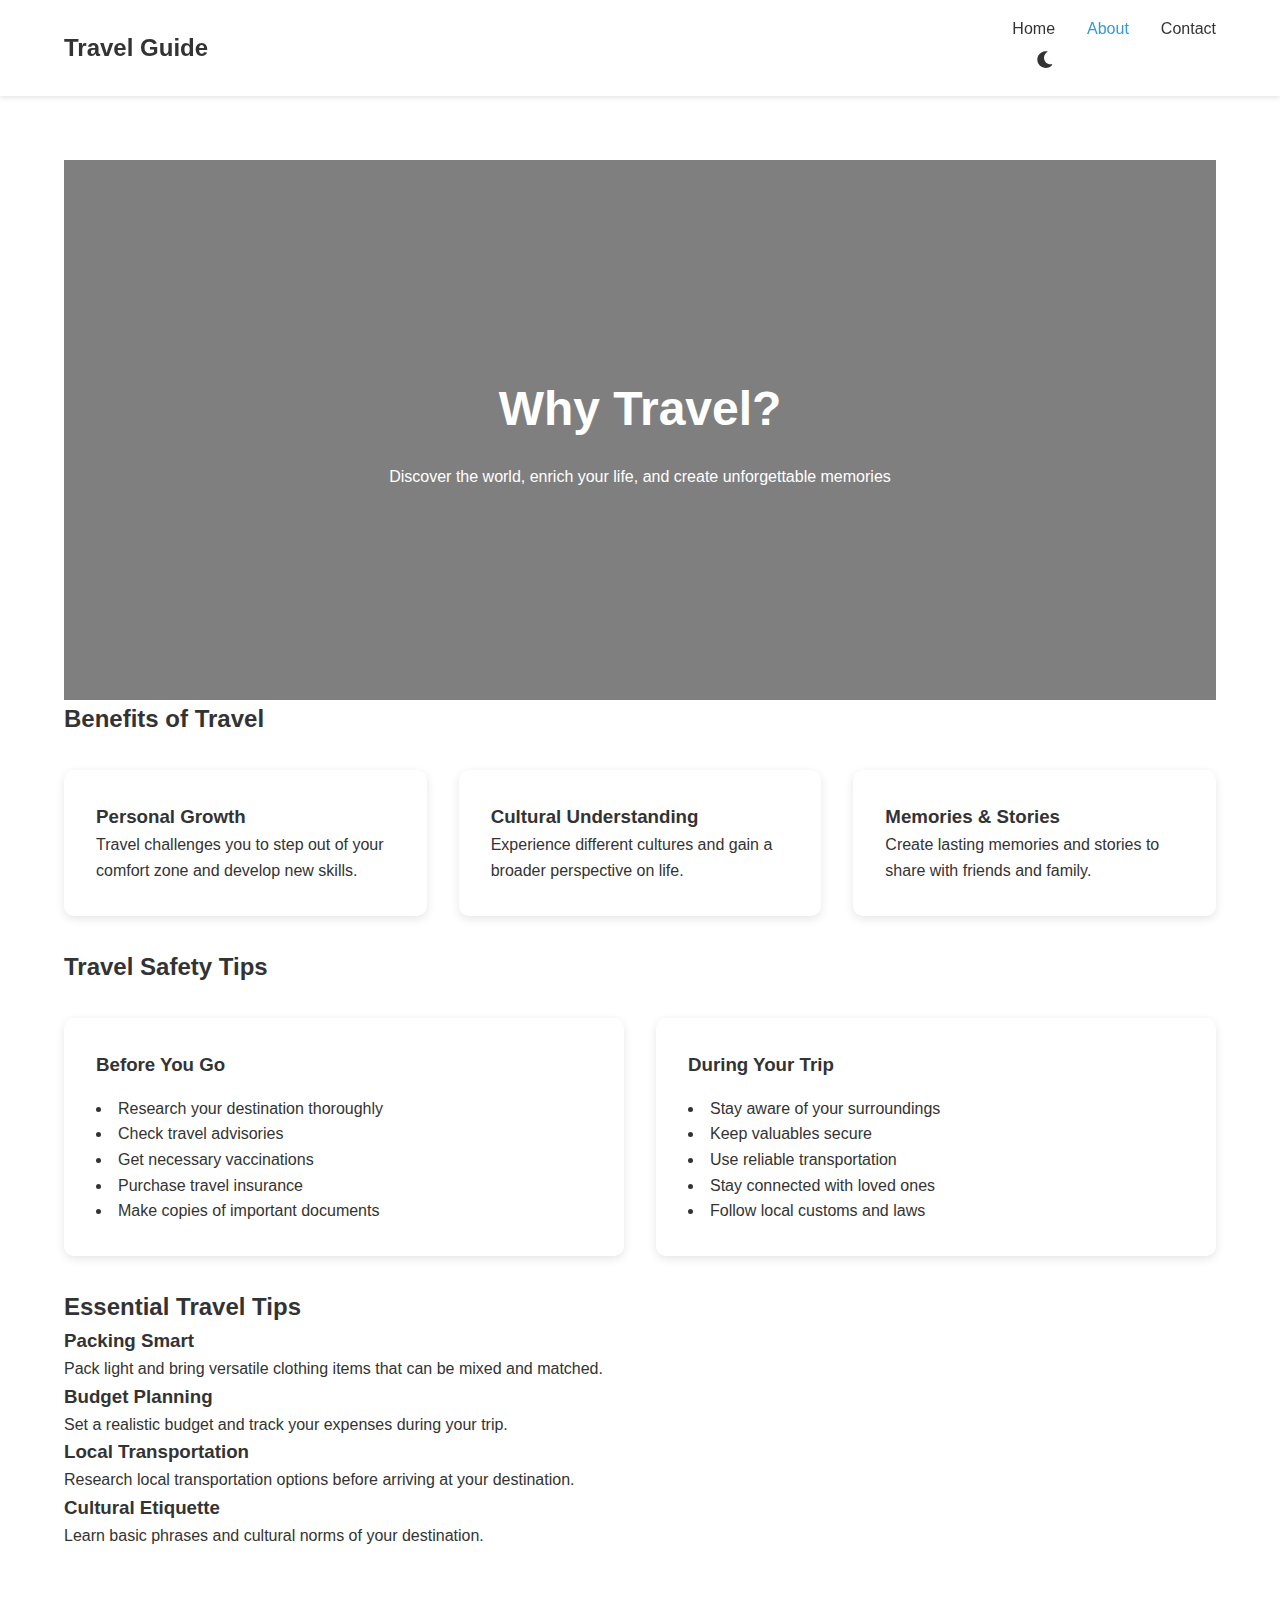
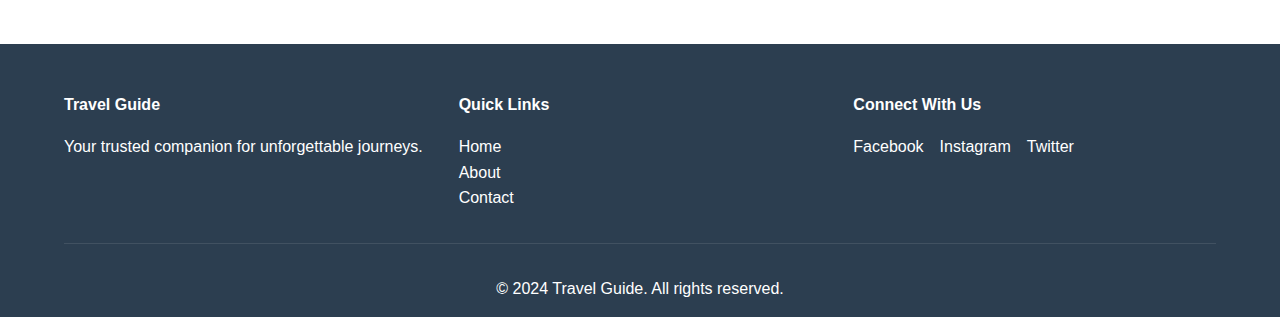
<file: about.html>
<!DOCTYPE html>
<html lang="en">
<head>
    <meta charset="UTF-8">
    <meta name="viewport" content="width=device-width, initial-scale=1.0">
    <title>About - Travel Destination Guide</title>
    <link rel="stylesheet" href="styles.css">
    <link rel="stylesheet" href="https://cdnjs.cloudflare.com/ajax/libs/font-awesome/6.0.0/css/all.min.css">
</head>
<body>
    <nav class="navbar">
        <div class="logo">Travel Guide</div>
        <div class="nav-container">
            <ul class="nav-links">
                <li><a href="index.html">Home</a></li>
                <li><a href="about.html" class="active">About</a></li>
                <li><a href="contact.html">Contact</a></li>
            </ul>
            <button class="theme-toggle" id="themeToggle">
                <i class="fas fa-moon"></i>
            </button>
        </div>
        <div class="hamburger" id="hamburger">
            <span></span>
            <span></span>
            <span></span>
        </div>
    </nav>

    <main class="about-page">
        <section class="about-hero">
            <h1>Why Travel?</h1>
            <p>Discover the world, enrich your life, and create unforgettable memories</p>
        </section>

        <section class="benefits">
            <h2>Benefits of Travel</h2>
            <div class="benefits-grid">
                <div class="benefit-card">
                    <h3>Personal Growth</h3>
                    <p>Travel challenges you to step out of your comfort zone and develop new skills.</p>
                </div>
                <div class="benefit-card">
                    <h3>Cultural Understanding</h3>
                    <p>Experience different cultures and gain a broader perspective on life.</p>
                </div>
                <div class="benefit-card">
                    <h3>Memories & Stories</h3>
                    <p>Create lasting memories and stories to share with friends and family.</p>
                </div>
            </div>
        </section>

        <section class="safety-tips">
            <h2>Travel Safety Tips</h2>
            <div class="tips-container">
                <div class="tip">
                    <h3>Before You Go</h3>
                    <ul>
                        <li>Research your destination thoroughly</li>
                        <li>Check travel advisories</li>
                        <li>Get necessary vaccinations</li>
                        <li>Purchase travel insurance</li>
                        <li>Make copies of important documents</li>
                    </ul>
                </div>
                <div class="tip">
                    <h3>During Your Trip</h3>
                    <ul>
                        <li>Stay aware of your surroundings</li>
                        <li>Keep valuables secure</li>
                        <li>Use reliable transportation</li>
                        <li>Stay connected with loved ones</li>
                        <li>Follow local customs and laws</li>
                    </ul>
                </div>
            </div>
        </section>

        <section class="travel-tips">
            <h2>Essential Travel Tips</h2>
            <div class="tips-grid">
                <div class="travel-tip-card">
                    <h3>Packing Smart</h3>
                    <p>Pack light and bring versatile clothing items that can be mixed and matched.</p>
                </div>
                <div class="travel-tip-card">
                    <h3>Budget Planning</h3>
                    <p>Set a realistic budget and track your expenses during your trip.</p>
                </div>
                <div class="travel-tip-card">
                    <h3>Local Transportation</h3>
                    <p>Research local transportation options before arriving at your destination.</p>
                </div>
                <div class="travel-tip-card">
                    <h3>Cultural Etiquette</h3>
                    <p>Learn basic phrases and cultural norms of your destination.</p>
                </div>
            </div>
        </section>
    </main>

    <footer>
        <div class="footer-content">
            <div class="footer-section">
                <h4>Travel Guide</h4>
                <p>Your trusted companion for unforgettable journeys.</p>
            </div>
            <div class="footer-section">
                <h4>Quick Links</h4>
                <ul>
                    <li><a href="index.html">Home</a></li>
                    <li><a href="about.html">About</a></li>
                    <li><a href="contact.html">Contact</a></li>
                </ul>
            </div>
            <div class="footer-section">
                <h4>Connect With Us</h4>
                <div class="social-links">
                    <a href="#">Facebook</a>
                    <a href="#">Instagram</a>
                    <a href="#">Twitter</a>
                </div>
            </div>
        </div>
        <div class="footer-bottom">
            <p>&copy; 2024 Travel Guide. All rights reserved.</p>
        </div>
    </footer>

    <script>
        // Theme toggle functionality
        const themeToggle = document.getElementById('themeToggle');
        const themeIcon = themeToggle.querySelector('i');
        
        // Check for saved theme preference
        const savedTheme = localStorage.getItem('theme');
        if (savedTheme === 'dark') {
            document.body.setAttribute('data-theme', 'dark');
            themeIcon.classList.replace('fa-moon', 'fa-sun');
        }

        themeToggle.addEventListener('click', () => {
            const currentTheme = document.body.getAttribute('data-theme');
            if (currentTheme === 'dark') {
                document.body.removeAttribute('data-theme');
                themeIcon.classList.replace('fa-sun', 'fa-moon');
                localStorage.setItem('theme', 'light');
            } else {
                document.body.setAttribute('data-theme', 'dark');
                themeIcon.classList.replace('fa-moon', 'fa-sun');
                localStorage.setItem('theme', 'dark');
            }
        });

        // Hamburger menu functionality
        const hamburger = document.getElementById('hamburger');
        const navLinks = document.querySelector('.nav-links');

        hamburger.addEventListener('click', () => {
            hamburger.classList.toggle('active');
            navLinks.classList.toggle('active');
        });

        // Close menu when clicking outside
        document.addEventListener('click', (e) => {
            if (!hamburger.contains(e.target) && !navLinks.contains(e.target)) {
                hamburger.classList.remove('active');
                navLinks.classList.remove('active');
            }
        });
    </script>
</body>
</html>
</file>
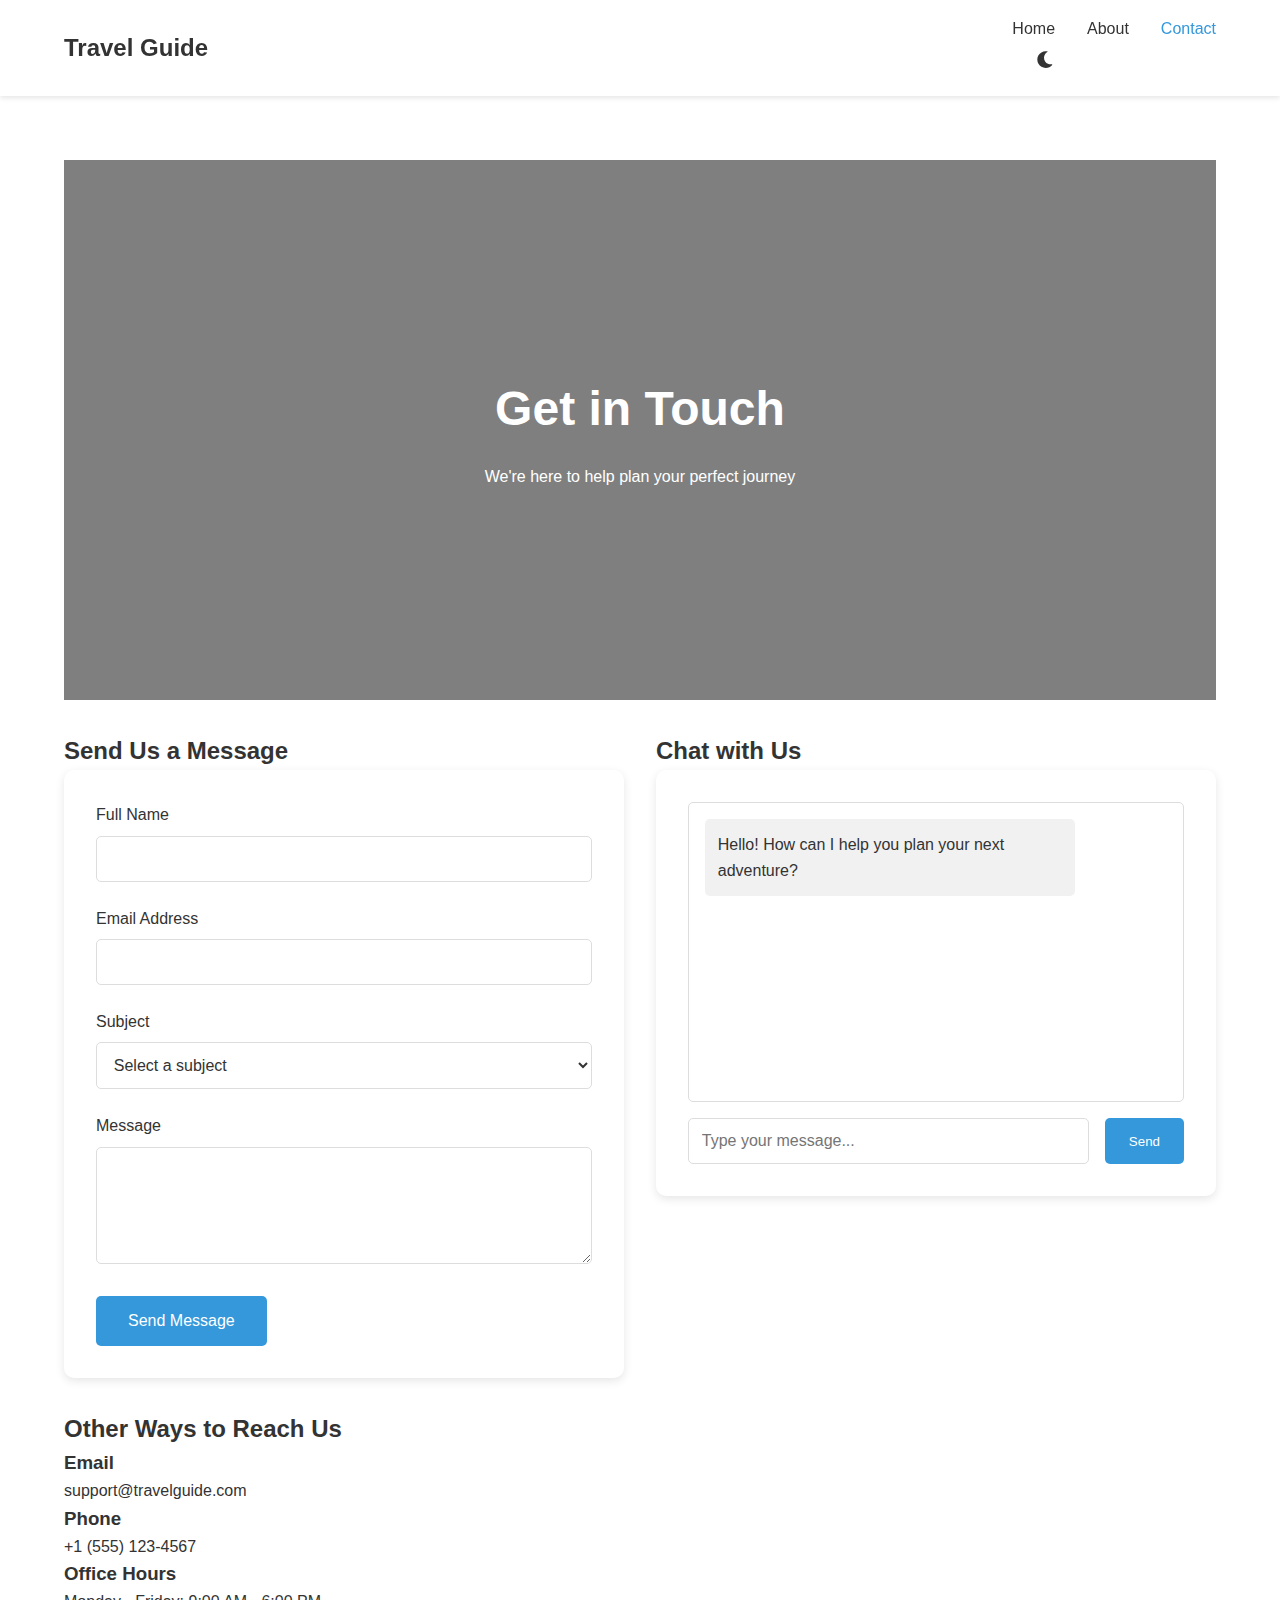
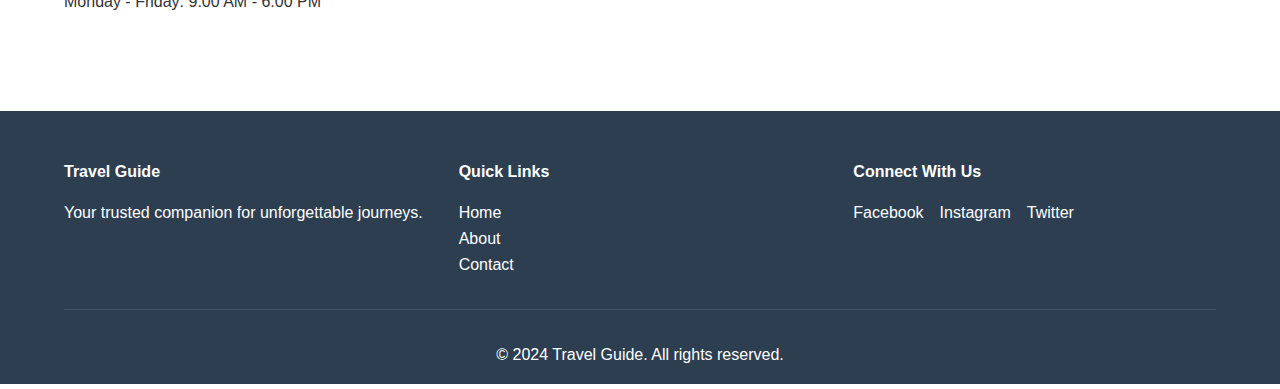
<file: contact.html>
<!DOCTYPE html>
<html lang="en">
<head>
    <meta charset="UTF-8">
    <meta name="viewport" content="width=device-width, initial-scale=1.0">
    <title>Contact - Travel Destination Guide</title>
    <link rel="stylesheet" href="styles.css">
    <link rel="stylesheet" href="https://cdnjs.cloudflare.com/ajax/libs/font-awesome/6.0.0/css/all.min.css">
</head>
<body>
    <nav class="navbar">
        <div class="logo">Travel Guide</div>
        <div class="nav-container">
            <ul class="nav-links">
                <li><a href="index.html">Home</a></li>
                <li><a href="about.html">About</a></li>
                <li><a href="contact.html" class="active">Contact</a></li>
            </ul>
            <button class="theme-toggle" id="themeToggle">
                <i class="fas fa-moon"></i>
            </button>
        </div>
        <div class="hamburger" id="hamburger">
            <span></span>
            <span></span>
            <span></span>
        </div>
    </nav>

    <main class="contact-page">
        <section class="contact-hero">
            <h1>Get in Touch</h1>
            <p>We're here to help plan your perfect journey</p>
        </section>

        <div class="contact-container">
            <section class="contact-form-section">
                <h2>Send Us a Message</h2>
                <form class="contact-form" id="inquiryForm">
                    <div class="form-group">
                        <label for="name">Full Name</label>
                        <input type="text" id="name" name="name" required>
                    </div>
                    <div class="form-group">
                        <label for="email">Email Address</label>
                        <input type="email" id="email" name="email" required>
                    </div>
                    <div class="form-group">
                        <label for="subject">Subject</label>
                        <select id="subject" name="subject" required>
                            <option value="">Select a subject</option>
                            <option value="general">General Inquiry</option>
                            <option value="booking">Booking Assistance</option>
                            <option value="support">Technical Support</option>
                            <option value="feedback">Feedback</option>
                        </select>
                    </div>
                    <div class="form-group">
                        <label for="message">Message</label>
                        <textarea id="message" name="message" rows="5" required></textarea>
                    </div>
                    <button type="submit" class="submit-btn">Send Message</button>
                </form>
            </section>

            <section class="chatbot-section">
                <h2>Chat with Us</h2>
                <div class="chatbot-container">
                    <div class="chatbot-messages" id="chatbotMessages">
                        <div class="message bot">
                            Hello! How can I help you plan your next adventure?
                        </div>
                    </div>
                    <div class="chatbot-input">
                        <input type="text" id="userMessage" placeholder="Type your message...">
                        <button id="sendMessage">Send</button>
                    </div>
                </div>
            </section>
        </div>

        <section class="contact-info">
            <h2>Other Ways to Reach Us</h2>
            <div class="info-grid">
                <div class="info-card">
                    <h3>Email</h3>
                    <p>support@travelguide.com</p>
                </div>
                <div class="info-card">
                    <h3>Phone</h3>
                    <p>+1 (555) 123-4567</p>
                </div>
                <div class="info-card">
                    <h3>Office Hours</h3>
                    <p>Monday - Friday: 9:00 AM - 6:00 PM</p>
                </div>
            </div>
        </section>
    </main>

    <footer>
        <div class="footer-content">
            <div class="footer-section">
                <h4>Travel Guide</h4>
                <p>Your trusted companion for unforgettable journeys.</p>
            </div>
            <div class="footer-section">
                <h4>Quick Links</h4>
                <ul>
                    <li><a href="index.html">Home</a></li>
                    <li><a href="about.html">About</a></li>
                    <li><a href="contact.html">Contact</a></li>
                </ul>
            </div>
            <div class="footer-section">
                <h4>Connect With Us</h4>
                <div class="social-links">
                    <a href="#">Facebook</a>
                    <a href="#">Instagram</a>
                    <a href="#">Twitter</a>
                </div>
            </div>
        </div>
        <div class="footer-bottom">
            <p>&copy; 2024 Travel Guide. All rights reserved.</p>
        </div>
    </footer>

    <script>
        // Theme toggle functionality
        const themeToggle = document.getElementById('themeToggle');
        const themeIcon = themeToggle.querySelector('i');
        
        // Check for saved theme preference
        const savedTheme = localStorage.getItem('theme');
        if (savedTheme === 'dark') {
            document.body.setAttribute('data-theme', 'dark');
            themeIcon.classList.replace('fa-moon', 'fa-sun');
        }

        themeToggle.addEventListener('click', () => {
            const currentTheme = document.body.getAttribute('data-theme');
            if (currentTheme === 'dark') {
                document.body.removeAttribute('data-theme');
                themeIcon.classList.replace('fa-sun', 'fa-moon');
                localStorage.setItem('theme', 'light');
            } else {
                document.body.setAttribute('data-theme', 'dark');
                themeIcon.classList.replace('fa-moon', 'fa-sun');
                localStorage.setItem('theme', 'dark');
            }
        });

        // Hamburger menu functionality
        const hamburger = document.getElementById('hamburger');
        const navLinks = document.querySelector('.nav-links');

        hamburger.addEventListener('click', () => {
            hamburger.classList.toggle('active');
            navLinks.classList.toggle('active');
        });

        // Close menu when clicking outside
        document.addEventListener('click', (e) => {
            if (!hamburger.contains(e.target) && !navLinks.contains(e.target)) {
                hamburger.classList.remove('active');
                navLinks.classList.remove('active');
            }
        });

        // Existing chatbot functionality
        document.getElementById('sendMessage').addEventListener('click', function() {
            const userInput = document.getElementById('userMessage');
            const message = userInput.value.trim();
            
            if (message) {
                addMessage(message, 'user');
                userInput.value = '';
                
                setTimeout(() => {
                    const responses = [
                        "I'd be happy to help you plan your trip!",
                        "That's a great question. Let me check that for you.",
                        "I can provide more information about that destination.",
                        "Would you like to know more about our travel packages?"
                    ];
                    const randomResponse = responses[Math.floor(Math.random() * responses.length)];
                    addMessage(randomResponse, 'bot');
                }, 1000);
            }
        });

        function addMessage(text, sender) {
            const messagesContainer = document.getElementById('chatbotMessages');
            const messageDiv = document.createElement('div');
            messageDiv.className = `message ${sender}`;
            messageDiv.textContent = text;
            messagesContainer.appendChild(messageDiv);
            messagesContainer.scrollTop = messagesContainer.scrollHeight;
        }

        // Form submission handling
        document.getElementById('inquiryForm').addEventListener('submit', function(e) {
            e.preventDefault();
            alert('Thank you for your message! We will get back to you soon.');
            this.reset();
        });
    </script>
</body>
</html>
</file>
<file: styles.css>
/* Reset and base styles */
* {
    margin: 0;
    padding: 0;
    box-sizing: border-box;
}

:root {
    --bg-color: #fff;
    --text-color: #333;
    --card-bg: #fff;
    --shadow-color: rgba(0,0,0,0.1);
    --primary-color: #3498db;
    --primary-hover: #2980b9;
    --nav-bg: #fff;
    --footer-bg: #2c3e50;
    --footer-text: #fff;
    --input-bg: #fff;
    --input-border: #ddd;
    --message-bot-bg: #f1f1f1;
    --message-user-bg: #3498db;
    --message-user-text: #fff;
    --message-bot-text: #333;
}

[data-theme="dark"] {
    --bg-color: #1a1a1a;
    --text-color: #fff;
    --card-bg: #2d2d2d;
    --shadow-color: rgba(0,0,0,0.3);
    --primary-color: #4a9eff;
    --primary-hover: #2980b9;
    --nav-bg: #2d2d2d;
    --footer-bg: #1a1a1a;
    --footer-text: #fff;
    --input-bg: #3d3d3d;
    --input-border: #4d4d4d;
    --message-bot-bg: #3d3d3d;
    --message-user-bg: #4a9eff;
    --message-user-text: #fff;
    --message-bot-text: #fff;
}

body {
    font-family: 'Segoe UI', Tahoma, Geneva, Verdana, sans-serif;
    line-height: 1.6;
    color: var(--text-color);
    background-color: var(--bg-color);
    transition: background-color 0.3s ease, color 0.3s ease;
}

/* Navigation */
.navbar {
    background-color: var(--nav-bg);
    box-shadow: 0 2px 5px var(--shadow-color);
    padding: 1rem 5%;
    position: fixed;
    width: 100%;
    top: 0;
    z-index: 1000;
    display: flex;
    justify-content: space-between;
    align-items: center;
    transition: background-color 0.3s ease;
}

.logo {
    font-size: 1.5rem;
    font-weight: bold;
    color: var(--text-color);
}

.nav-links {
    display: flex;
    list-style: none;
    gap: 2rem;
}

.nav-links a {
    text-decoration: none;
    color: var(--text-color);
    font-weight: 500;
    transition: color 0.3s ease;
}

.nav-links a:hover,
.nav-links a.active {
    color: var(--primary-color);
}

/* Theme toggle button */
.theme-toggle {
    background: none;
    border: none;
    color: var(--text-color);
    cursor: pointer;
    font-size: 1.2rem;
    padding: 0.5rem;
    margin-left: 1rem;
    transition: color 0.3s ease;
}

.theme-toggle:hover {
    color: var(--primary-color);
}

/* Hamburger menu */
.hamburger {
    display: none;
    cursor: pointer;
    padding: 0.5rem;
}

.hamburger span {
    display: block;
    width: 25px;
    height: 3px;
    background-color: var(--text-color);
    margin: 5px 0;
    transition: all 0.3s ease;
}

/* Hero sections */
.hero,
.about-hero,
.contact-hero {
    background: linear-gradient(rgba(0,0,0,0.5), rgba(0,0,0,0.5)), url('https://source.unsplash.com/1600x900/?travel') center/cover;
    height: 60vh;
    display: flex;
    flex-direction: column;
    justify-content: center;
    align-items: center;
    text-align: center;
    color: white;
    padding: 0 1rem;
    margin-top: 4rem;
}

.hero h1,
.about-hero h1,
.contact-hero h1 {
    font-size: 3rem;
    margin-bottom: 1rem;
}

/* Main content */
main {
    padding: 2rem 5%;
    margin-top: 4rem;
}

/* Destination cards */
.destination-grid {
    display: grid;
    grid-template-columns: repeat(auto-fit, minmax(300px, 1fr));
    gap: 2rem;
    margin: 2rem 0;
}

.destination-card {
    background: var(--card-bg);
    border-radius: 10px;
    overflow: hidden;
    box-shadow: 0 3px 10px var(--shadow-color);
    transition: transform 0.3s ease;
}

.destination-card:hover {
    transform: translateY(-5px);
}

.destination-card img {
    width: 100%;
    height: 200px;
    object-fit: cover;
}

.destination-card h3 {
    padding: 1rem;
    color: var(--text-color);
}

.destination-card p {
    padding: 0 1rem 1rem;
    color: var(--text-color);
}

/* Map section */
.map-section {
    margin: 4rem 0;
}

#map {
    height: 400px;
    border-radius: 10px;
    box-shadow: 0 3px 10px var(--shadow-color);
}

/* Cultural facts section */
.facts-grid {
    display: grid;
    grid-template-columns: repeat(auto-fit, minmax(250px, 1fr));
    gap: 2rem;
    margin: 2rem 0;
}

.fact-card {
    background: var(--card-bg);
    padding: 2rem;
    border-radius: 10px;
    box-shadow: 0 3px 10px var(--shadow-color);
}

/* About page styles */
.benefits-grid {
    display: grid;
    grid-template-columns: repeat(auto-fit, minmax(300px, 1fr));
    gap: 2rem;
    margin: 2rem 0;
}

.benefit-card {
    background: var(--card-bg);
    padding: 2rem;
    border-radius: 10px;
    box-shadow: 0 3px 10px var(--shadow-color);
}

.tips-container {
    display: grid;
    grid-template-columns: repeat(auto-fit, minmax(300px, 1fr));
    gap: 2rem;
    margin: 2rem 0;
}

.tip {
    background: var(--card-bg);
    padding: 2rem;
    border-radius: 10px;
    box-shadow: 0 3px 10px var(--shadow-color);
}

.tip ul {
    list-style-position: inside;
    margin-top: 1rem;
}

/* Contact page styles */
.contact-container {
    display: grid;
    grid-template-columns: repeat(auto-fit, minmax(300px, 1fr));
    gap: 2rem;
    margin: 2rem 0;
}

.contact-form {
    background: var(--card-bg);
    padding: 2rem;
    border-radius: 10px;
    box-shadow: 0 3px 10px var(--shadow-color);
}

.form-group {
    margin-bottom: 1.5rem;
}

.form-group label {
    display: block;
    margin-bottom: 0.5rem;
    color: var(--text-color);
}

.form-group input,
.form-group select,
.form-group textarea {
    width: 100%;
    padding: 0.8rem;
    border: 1px solid var(--input-border);
    border-radius: 5px;
    font-size: 1rem;
    background-color: var(--input-bg);
    color: var(--text-color);
}

.submit-btn {
    background: var(--primary-color);
    color: white;
    padding: 1rem 2rem;
    border: none;
    border-radius: 5px;
    cursor: pointer;
    font-size: 1rem;
    transition: background 0.3s ease;
}

.submit-btn:hover {
    background: var(--primary-hover);
}

/* Chatbot styles */
.chatbot-container {
    background: var(--card-bg);
    padding: 2rem;
    border-radius: 10px;
    box-shadow: 0 3px 10px var(--shadow-color);
}

.chatbot-messages {
    height: 300px;
    overflow-y: auto;
    margin-bottom: 1rem;
    padding: 1rem;
    border: 1px solid var(--input-border);
    border-radius: 5px;
}

.message {
    margin-bottom: 1rem;
    padding: 0.8rem;
    border-radius: 5px;
    max-width: 80%;
}

.message.user {
    background: var(--message-user-bg);
    color: var(--message-user-text);
    margin-left: auto;
}

.message.bot {
    background: var(--message-bot-bg);
    color: var(--message-bot-text);
}

.chatbot-input {
    display: flex;
    gap: 1rem;
}

.chatbot-input input {
    flex: 1;
    padding: 0.8rem;
    border: 1px solid var(--input-border);
    border-radius: 5px;
    font-size: 1rem;
}

.chatbot-input button {
    background: var(--primary-color);
    color: white;
    padding: 0.8rem 1.5rem;
    border: none;
    border-radius: 5px;
    cursor: pointer;
    transition: background 0.3s ease;
}

.chatbot-input button:hover {
    background: var(--primary-hover);
}

/* Footer */
footer {
    background: var(--footer-bg);
    color: var(--footer-text);
    padding: 3rem 5% 1rem;
    margin-top: 4rem;
}

.footer-content {
    display: grid;
    grid-template-columns: repeat(auto-fit, minmax(250px, 1fr));
    gap: 2rem;
    margin-bottom: 2rem;
}

.footer-section h4 {
    margin-bottom: 1rem;
}

.footer-section ul {
    list-style: none;
}

.footer-section a {
    color: var(--footer-text);
    text-decoration: none;
    transition: color 0.3s ease;
}

.footer-section a:hover {
    color: var(--primary-color);
}

.social-links {
    display: flex;
    gap: 1rem;
}

.footer-bottom {
    text-align: center;
    padding-top: 2rem;
    border-top: 1px solid rgba(255,255,255,0.1);
}

/* Smooth scroll */
html {
    scroll-behavior: smooth;
}

/* Responsive design */
@media (max-width: 768px) {
    .hamburger {
        display: block;
    }

    .nav-links {
        position: fixed;
        top: 70px;
        left: -100%;
        width: 100%;
        height: calc(100vh - 70px);
        background-color: var(--nav-bg);
        flex-direction: column;
        align-items: center;
        padding: 2rem;
        transition: left 0.3s ease;
    }

    .nav-links.active {
        left: 0;
    }

    .hamburger.active span:nth-child(1) {
        transform: rotate(45deg) translate(5px, 5px);
    }

    .hamburger.active span:nth-child(2) {
        opacity: 0;
    }

    .hamburger.active span:nth-child(3) {
        transform: rotate(-45deg) translate(7px, -6px);
    }

    .navbar {
        padding: 1rem;
    }

    .nav-links {
        gap: 1rem;
    }

    .hero h1,
    .about-hero h1,
    .contact-hero h1 {
        font-size: 2rem;
    }

    main {
        padding: 1rem;
    }
}

/* Animations */
@keyframes fadeIn {
    from {
        opacity: 0;
        transform: translateY(20px);
    }
    to {
        opacity: 1;
        transform: translateY(0);
    }
}

.destination-card,
.benefit-card,
.fact-card,
.contact-form,
.chatbot-container {
    animation: fadeIn 0.5s ease-out;
}
</file>
